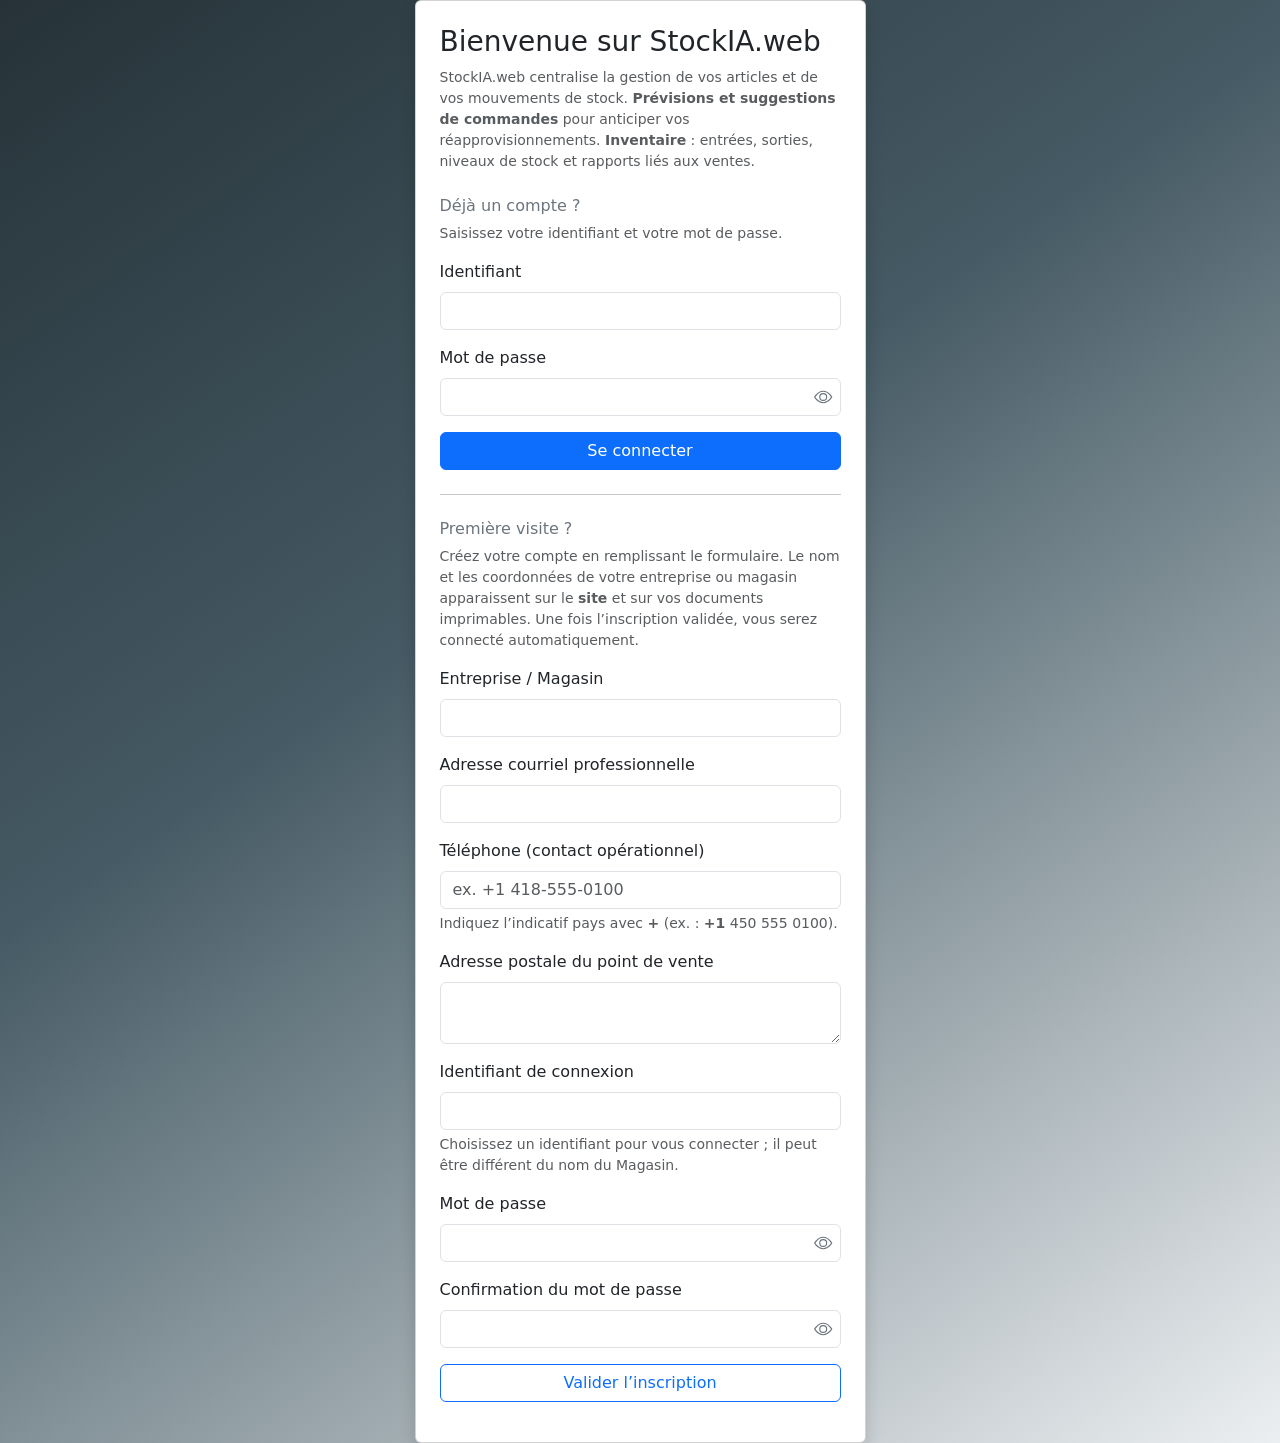
<file: frontend/aide_stockia.html>
<!DOCTYPE html>
<html lang="fr">
<head>
    <meta charset="UTF-8">
    <meta name="viewport" content="width=device-width, initial-scale=1">
    <title>StockIA.web — Aide</title>
    <link href="https://cdn.jsdelivr.net/npm/bootstrap@5.3.3/dist/css/bootstrap.min.css" rel="stylesheet">
    <link rel="stylesheet" href="style.css">
</head>
<body class="stockia-app page-aide">

<div class="stockia-shell">
    <aside id="stockia-sidebar-root" class="stockia-sidebar"></aside>
    <div class="stockia-main">
        <header class="stockia-topbar no-print d-flex align-items-center py-2 px-3">
            <span class="stockia-topbar-title h5 mb-0">Aide</span>
        </header>

        <div class="container-fluid stockia-content px-3 px-lg-4 py-3 pb-5">
            <h1 class="h2">Guide d’utilisation</h1>
            <p class="text-muted">Informations détaillées pour tirer le meilleur parti de StockIA.web.</p>

            <nav class="card shadow-sm mb-4" aria-label="Sommaire">
                <div class="card-body small">
                    <strong>Sommaire :</strong>
                    <a href="#tableau-de-bord" class="ms-2">Tableau de bord</a> ·
                    <a href="#produits">Produits</a> ·
                    <a href="#mouvements">Mouvements</a> ·
                    <a href="#recherche">Recherche</a> ·
                    <a href="#previsions">Prévisions IA</a> ·
                    <a href="#ventes">Ventes</a> ·
                    <a href="#rapport">Rapport / inventaire</a> ·
                    <a href="#etablissement">Profil établissement</a>
                </div>
            </nav>

            <section id="tableau-de-bord" class="mb-5">
                <h2 class="h4">Tableau de bord</h2>
                <p>Vue d’ensemble de vos stocks, des articles en alerte et des suggestions utiles.</p>
                <p>Les graphiques et cartes liés à l’IA s’appuient sur l’historique des <strong>sorties</strong> pour estimer une consommation moyenne (souvent sur <strong>14 jours</strong>), une prévision courte, puis un <strong>point de commande</strong> : seuil de stock en dessous duquel une commande est recommandée (demande attendue pendant le <strong>délai fournisseur</strong> + marge de sécurité). Une <strong>quantité suggérée</strong> à commander est proposée lorsque le stock actuel ne couvre pas assez la demande à venir.</p>
            </section>

            <section id="produits" class="mb-5">
                <h2 class="h4">Produits</h2>
                <p>Vous gérez le catalogue (nom, rayon, seuil minimal, délai fournisseur en jours, prix indicatif, etc.). Le stock affiché est toujours calculé à partir des mouvements. Pour augmenter le stock au départ, enregistrez une <strong>entrée</strong> dans Mouvements après avoir créé l’article.</p>
                <p>Le <strong>seuil minimal</strong> est le niveau à partir duquel vous souhaitez être alerté pour réapprovisionner. Le délai fournisseur alimente les calculs d’aide à la commande sur les autres pages.</p>
            </section>

            <section id="mouvements" class="mb-5">
                <h2 class="h4">Mouvements</h2>
                <p><strong>Entrée</strong> : réception ou achat (le stock augmente). <strong>Sortie</strong> : vente, perte ou autre motif (le stock diminue). Les sorties « vente » peuvent inclure un prix à la vente, utilisé dans le rapport Ventes.</p>
                <p>Le système refuse une sortie qui dépasserait le stock disponible. Dans les listes, un survol peut afficher une référence pour distinguer deux noms proches.</p>
            </section>

            <section id="recherche" class="mb-5">
                <h2 class="h4">Recherche &amp; rayons</h2>
                <p>Recherche d’un article par nom ou référence : fiche avec stock actuel, seuil minimal, consommation moyenne observée sur les jours où il y a eu des sorties (fenêtre 14 jours), indicateur de point de commande et suggestion de commande issue du même modèle que sur le tableau de bord.</p>
            </section>

            <section id="previsions" class="mb-5">
                <h2 class="h4">Prévisions IA par catégorie</h2>
                <p>Un graphique par rayon : hauteur des barres liée à la quantité suggérée à commander et au stock par article. Une suggestion à <strong>0</strong> signifie qu’aucune commande n’est proposée pour cet article sur la base des données actuelles. Les calculs tiennent compte du délai fournisseur, d’une marge de sécurité et d’une couverture de quelques jours.</p>
                <p class="fw-semibold mb-1">Abréviations sur les cartes (à droite du graphique)</p>
                <ul>
                    <li><strong>PdC</strong> — <strong>point de commande</strong> : seuil de stock en dessous duquel une commande devient pertinente, selon la demande estimée, le délai fournisseur et une marge de sécurité.</li>
                    <li><strong>Cmd</strong> — <strong>quantité suggérée à commander</strong> pour l’article. La mention « Cmd : <em>aucune</em> » indique qu’aucune quantité n’est proposée.</li>
                </ul>
                <p class="small text-muted mb-0">Sur la page <strong>Recherche &amp; rayons</strong>, les mêmes notions sont affichées en toutes lettres (point de commande, quantité suggérée, conso. moyenne, prévision IA, stock sécurité, etc.).</p>
            </section>

            <section id="ventes" class="mb-5">
                <h2 class="h4">Ventes</h2>
                <p>Tableau des articles vendus sur la période (sorties enregistrées comme « vente » dans Mouvements). Seules les lignes avec quantité vendue strictement positive sont listées. Le montant utilise le prix à la vente saisi sur le mouvement si présent, sinon le prix catalogue de l’article.</p>
            </section>

            <section id="rapport" class="mb-5">
                <h2 class="h4">Rapport / inventaire</h2>
                <p><strong>Stock début</strong> : état issu des mouvements avant la date de début ; l’affichage plafonne à zéro par ligne.</p>
                <p><strong>Stock fin (théorique)</strong> : stock début + entrées − toutes les sorties sur la période, toujours affiché avec un plancher à zéro. Il s’agit d’une vue comptable issue du journal, pas d’un inventaire physique sur le terrain.</p>
                <p>Vous pouvez imprimer ou enregistrer en PDF via le navigateur. La colonne « Observation (manuscrit) » est prévue pour des annotations sur papier.</p>
            </section>

            <section id="etablissement" class="mb-5">
                <h2 class="h4">Profil établissement (coordonnées)</h2>
                <p>Le nom du magasin ou de l’entreprise, le courriel, le téléphone et l’adresse sont enregistrés avec votre compte. Ils apparaissent en haut à droite des pages et sur les fiches imprimables (ventes, inventaire). Vous pouvez les modifier depuis la page <a href="profil_etablissement.html">Profil établissement</a>.</p>
            </section>
        </div>
    </div>
</div>

<script src="https://cdn.jsdelivr.net/npm/bootstrap@5.3.3/dist/js/bootstrap.bundle.min.js"></script>
<script src="client_api_rest_stockia.js"></script>
<script>
    document.addEventListener("DOMContentLoaded", () => {
        if (!lireJeton()) {
            window.location.href = "connexion_utilisateur.html";
        }
    });
</script>
<script>window.STOCKIA_PAGE = "aide";</script>
<script src="layout_sidebar_stockia.js"></script>
</body>
</html>
</file>
<file: frontend/style.css>
/**
 * Feuille de style globale StockIA.web (complète Bootstrap).
 * Barre du haut : noir / jaune type enseigne matériaux.
 * Fonds par page : tons béton / bois / chantier (légers, lisibles).
 */
body {
    background-color: #eceff1;
}

body.page-dashboard {
    background: linear-gradient(165deg, #eceff1 0%, #cfd8dc 45%, #fff8e1 100%);
    min-height: 100vh;
}

/* Bandeau d’accueil (inspiré des tableaux de bord « commerce » — adapté matériaux + IA). */
.dashboard-welcome {
    background: linear-gradient(135deg, #e8f5e9 0%, #fffde7 55%, #eceff1 100%);
    border-radius: 12px;
    padding: 1rem 1.25rem;
    font-size: 0.95rem;
    line-height: 1.5;
}

/* Cartes KPI — lisibles, charte StockIA. */
.kpi-tile {
    border-radius: 12px;
    overflow: hidden;
    color: #263238;
}

.kpi-tile .card-body {
    padding: 1rem 1.1rem;
}

.kpi-tile-label {
    font-size: 0.78rem;
    font-weight: 600;
    text-transform: uppercase;
    letter-spacing: 0.04em;
    opacity: 0.88;
    margin-bottom: 0.35rem;
}

.kpi-tile-value {
    font-size: 2rem;
    font-weight: 700;
    line-height: 1.1;
    letter-spacing: -0.02em;
}

.kpi-tile--produits {
    background: linear-gradient(145deg, #eceff1 0%, #ffffff 55%);
    border-left: 4px solid #546e7a !important;
}

.kpi-tile--seuil {
    background: linear-gradient(145deg, #fff8e1 0%, #ffffff 60%);
    border-left: 4px solid #f9a825 !important;
}

.kpi-tile--rupture {
    background: linear-gradient(145deg, #c62828 0%, #e53935 100%);
    border-left: 4px solid #ffd200 !important;
    color: #fff;
}

.kpi-tile--rupture .kpi-tile-label {
    color: rgba(255, 255, 255, 0.92);
}

.kpi-tile--rayons {
    background: linear-gradient(145deg, #263238 0%, #37474f 100%);
    border-left: 4px solid #ffd200 !important;
    color: #eceff1;
}

.kpi-tile--rayons .kpi-tile-label {
    color: rgba(236, 239, 241, 0.85);
}

.kpi-tile--rayons .kpi-tile-value {
    color: #ffd200;
}

a.kpi-tile-link,
button.kpi-tile-btn.kpi-tile-link {
    transition: transform 0.15s ease, filter 0.15s ease;
}

button.kpi-tile-btn {
    font: inherit;
    cursor: pointer;
}

a.kpi-tile-link:hover .kpi-tile,
button.kpi-tile-btn.kpi-tile-link:hover .kpi-tile {
    filter: brightness(1.04);
    transform: translateY(-3px);
    box-shadow: 0 8px 22px rgba(0, 0, 0, 0.12) !important;
}

a.kpi-tile-link:focus-visible,
button.kpi-tile-btn.kpi-tile-link:focus-visible {
    outline: 3px solid #ffd200;
    outline-offset: 3px;
}

button.kpi-tile-btn.kpi-tile-link.active .kpi-tile {
    outline: 3px solid #ffd200;
    outline-offset: 2px;
}

a.kpi-tile-link--rupture:hover .kpi-tile,
button.kpi-tile-btn.kpi-tile-link--rupture:hover .kpi-tile {
    filter: brightness(1.08);
}

a.kpi-tile-link--rayons,
a.kpi-tile-link--rayons:hover,
button.kpi-tile-btn.kpi-tile-link--rayons,
button.kpi-tile-btn.kpi-tile-link--rayons:hover {
    color: #eceff1;
}

.dashboard-kpi-detail-scroll {
    max-height: min(55vh, 520px);
    overflow-y: auto;
}

.dashboard-kpi-detail-scroll thead th {
    position: sticky;
    top: 0;
    z-index: 1;
    box-shadow: 0 1px 0 rgba(0, 0, 0, 0.08);
}

.dashboard-footer-note {
    opacity: 0.85;
}

/* Derniers mouvements (accueil) : mêmes alignements que la page Mouvements */
body.page-dashboard #tableau-mouvements th:nth-child(3),
body.page-dashboard #tableau-mouvements td:nth-child(3),
body.page-dashboard #tableau-mouvements th:nth-child(4),
body.page-dashboard #tableau-mouvements td:nth-child(4) {
    text-align: start;
}

body.page-dashboard #tableau-mouvements th:nth-child(5),
body.page-dashboard #tableau-mouvements td:nth-child(5) {
    text-align: end;
    font-variant-numeric: tabular-nums;
}

body.page-dashboard #tableau-mouvements th:nth-child(6),
body.page-dashboard #tableau-mouvements td:nth-child(6) {
    text-align: start;
}

/* Rapport inventaire : grille lisible + zone manuscrite à l’impression */
.table-rapport-inventaire {
    border-collapse: collapse;
}

.table-rapport-inventaire th,
.table-rapport-inventaire td {
    border: 1px solid #9e9e9e !important;
    vertical-align: middle;
    padding: 0.38rem 0.5rem;
    font-size: 0.875rem;
}

.table-rapport-inventaire thead th {
    background: #eceff1 !important;
    color: #212121;
    font-weight: 600;
}

.table-rapport-inventaire tbody tr:nth-child(even) {
    background-color: #fafafa;
}

.table-rapport-inventaire th.rapport-th-deux-lignes {
    vertical-align: bottom;
}

.table-rapport-inventaire th.rapport-th-sortie-parent {
    vertical-align: middle;
    border-bottom: 1px solid #9e9e9e !important;
    background: #dfe3e6 !important;
    font-size: 0.8rem;
    padding: 0.28rem 0.35rem !important;
}

.table-rapport-inventaire th.rapport-th-sortie-sous {
    font-weight: 600;
    font-size: 0.78rem;
    min-width: 3.75rem;
    padding: 0.22rem 0.35rem !important;
}

.table-rapport-inventaire th.rapport-col-num,
.table-rapport-inventaire td.rapport-col-num {
    text-align: right !important;
    font-variant-numeric: tabular-nums;
    min-width: 2.65rem;
    white-space: nowrap;
}

.table-rapport-inventaire th.rapport-col-n,
.table-rapport-inventaire td.rapport-col-n {
    width: 2.1rem;
    min-width: 2.1rem;
    max-width: 2.6rem;
    text-align: center !important;
    padding: 0.28rem 0.2rem !important;
}

.table-rapport-inventaire th.rapport-col-court,
.table-rapport-inventaire td.rapport-col-court {
    min-width: 2.65rem;
    padding-left: 0.35rem !important;
    padding-right: 0.35rem !important;
}

.table-rapport-inventaire th.rapport-col-obs,
.table-rapport-inventaire td.rapport-col-obs {
    min-width: 6.5rem;
    max-width: 11rem;
}

.table-rapport-inventaire .rapport-col-mvt-date {
    width: 5.5rem;
    min-width: 5.25rem;
    white-space: nowrap;
    font-size: 0.82rem;
}

.table-rapport-inventaire .rapport-col-mvt-note {
    max-width: 11rem;
    font-size: 0.8rem;
    overflow: hidden;
    text-overflow: ellipsis;
    white-space: nowrap;
}

.table-rapport-inventaire .rapport-col-nat {
    min-width: 4.5rem;
    max-width: 9rem;
    font-size: 0.8rem;
    white-space: normal;
    word-break: break-word;
}

#table-inventaire-periode th:nth-child(2),
#table-inventaire-periode td:nth-child(2) {
    min-width: 10rem;
    max-width: 18rem;
    word-break: break-word;
}

#table-inventaire-periode th:nth-child(3),
#table-inventaire-periode td:nth-child(3) {
    min-width: 7.5rem;
    max-width: 11rem;
    word-break: break-word;
    font-size: 0.85rem;
}

body.page-rapport .rapport-titre-periode-compact {
    font-family: ui-monospace, monospace;
    font-size: 0.78rem;
    white-space: nowrap;
    color: inherit;
    opacity: 0.92;
}

/* Bandeau Date : dates superposées (début / fin), compact */
body.page-rapport .rapport-onglet-date-bar {
    background: #eceff1;
}

body.page-rapport .rapport-onglet-date-tab {
    display: inline-block;
    padding: 0.22rem 0.55rem;
    background: #455a64;
    color: #fff;
    font-weight: 600;
    font-size: 0.68rem;
    text-transform: uppercase;
    letter-spacing: 0.06em;
    border-radius: 0.2rem;
    line-height: 1.15;
}

body.page-rapport .rapport-onglet-date-stack {
    display: flex;
    flex-direction: column;
    line-height: 1.12;
    font-size: 0.82rem;
    color: #263238;
    gap: 0;
}

body.page-rapport .rapport-onglet-date-stack span + span {
    margin-top: 0.08rem;
}

.rapport-cell-manuscrit {
    min-width: 4.5rem;
    height: 2.55rem;
    background-image: repeating-linear-gradient(
        transparent,
        transparent 1.1rem,
        rgba(0, 0, 0, 0.22) 1.1rem,
        rgba(0, 0, 0, 0.22) 1.15rem
    );
    background-size: 100% 1.15rem;
    background-position: 0 0.35rem;
}

body.page-produits {
    background: linear-gradient(160deg, #efebe9 0%, #d7ccc8 40%, #fafafa 100%);
    min-height: 100vh;
}

/*
 * Grille Bootstrap (flex) : sans min-width: 0, une colonne ne rétrécit pas sous la largeur
 * du tableau — les boutons « Modifier / Supprimer » sont alors coupés au lieu de défiler.
 */
body.page-produits .stockia-content .row > [class*="col-"] {
    min-width: 0;
}

body.page-mouvements {
    background: linear-gradient(165deg, #eceff1 0%, #b0bec5 35%, #eceff1 100%);
    min-height: 100vh;
}

body.page-mouvements .nav-tabs-mouvements {
    border-bottom-color: rgba(38, 50, 56, 0.2);
}

body.page-mouvements .nav-tabs-mouvements .nav-link {
    color: #546e7a;
    font-weight: 500;
}

body.page-mouvements .nav-tabs-mouvements .nav-link:hover {
    border-color: transparent;
    color: #263238;
}

body.page-mouvements .nav-tabs-mouvements .nav-link.active {
    color: #263238;
    font-weight: 600;
    border-top: 2px solid #ffd200;
    border-bottom-color: #fff;
}

body.page-mouvements .tab-content-mouvements {
    box-shadow: 0 2px 8px rgba(0, 0, 0, 0.06);
}

body.page-connexion {
    background: linear-gradient(145deg, #263238 0%, #455a64 40%, #eceff1 100%);
}

/* Connexion : bouton afficher / masquer le mot de passe (icône dans le champ) */
body.page-connexion .stockia-password-wrap .stockia-toggle-password {
    z-index: 5;
    line-height: 1;
}

body.page-connexion .stockia-password-wrap .stockia-toggle-password:hover,
body.page-connexion .stockia-password-wrap .stockia-toggle-password:focus-visible {
    color: #0d6efd !important;
}

body.page-connexion .stockia-password-wrap .stockia-toggle-password:focus {
    box-shadow: none;
}

body.page-catalogue-rayons,
body.page-previsions-categories,
body.page-ventes {
    background: #eceff1;
    min-height: 100vh;
}

/* Page Ventes : tableau type grille (lignes et colonnes visibles), comme le rapport inventaire */
body.page-ventes .table-ventes-grille {
    border-collapse: collapse;
}

body.page-ventes .table-ventes-grille th,
body.page-ventes .table-ventes-grille td {
    border: 1px solid #9e9e9e !important;
    vertical-align: middle;
    padding: 0.5rem 0.65rem;
}

body.page-ventes .table-ventes-grille thead th {
    background: #eceff1 !important;
    color: #212121;
    font-weight: 600;
}

body.page-ventes .table-ventes-grille tbody tr:nth-child(even) {
    background-color: #fafafa;
}

body.page-ventes .table-ventes-grille th.ventes-col-n,
body.page-ventes .table-ventes-grille td.ventes-col-n {
    text-align: center;
    font-variant-numeric: tabular-nums;
    min-width: 3rem;
    width: 3rem;
}

/* Champs date : réserver de la place à l’icône calendrier du navigateur (évite de masquer le jour). */
body.page-ventes input[type="date"].form-control,
body.page-rapport input[type="date"].form-control {
    min-width: 11.5rem;
    padding-inline-end: 2.75rem;
}

/* Ventes : plus d’air entre les filtres et le bouton Actualiser */
body.page-ventes .ventes-form-filtres {
    --bs-gutter-x: 1.5rem;
    --bs-gutter-y: 1rem;
}

@media (min-width: 768px) {
    body.page-ventes .ventes-form-actions {
        margin-left: 0.75rem;
        padding-left: 0.5rem;
    }
}

@media (min-width: 992px) {
    body.page-ventes .ventes-form-actions {
        margin-left: 1.25rem;
        padding-left: 0.75rem;
    }
}

/* Sections « rayon » avec photo de fond (page catalogue / prévisions) */
.section-rayon-ia {
    position: relative;
    border-radius: 14px;
    overflow: hidden;
    box-shadow: 0 6px 24px rgba(0, 0, 0, 0.2);
}

.section-rayon-ia::before {
    content: "";
    position: absolute;
    inset: 0;
    background-image: var(--rayon-bg-image, linear-gradient(135deg, #455a64 0%, #263238 100%));
    /* cover : pas de bandes noires sur les côtés (contain laissait des vides remplis par background-color). */
    background-size: cover;
    background-repeat: no-repeat;
    background-position: center;
    background-color: #37474f;
    filter: brightness(0.48);
    z-index: 0;
}

.section-rayon-ia-inner {
    position: relative;
    z-index: 1;
    padding: 1.25rem 1.5rem 1.5rem;
}

/* Page Produits : fond un peu plus lumineux derrière le tableau translucide. */
body.page-produits .section-rayon-catalogue-produits.section-rayon-ia::before {
    filter: brightness(0.58);
}

body.page-produits .section-rayon-catalogue-produits {
    --rayon-accent: #546e7a;
    box-shadow:
        0 6px 24px rgba(0, 0, 0, 0.2),
        inset 0 4px 0 0 var(--rayon-accent);
}

/* Bandeau titre : laisser davantage voir la photo derrière (moins de bloc noir). */
body.page-produits .section-rayon-catalogue-produits .rayon-titre-sur-fond {
    background: rgba(0, 0, 0, 0.36);
    backdrop-filter: blur(8px);
    -webkit-backdrop-filter: blur(8px);
}

/* Vignette = extrait de la même image que le fond du rayon (toutes catégories). */
body.page-produits .section-rayon-catalogue-produits .vignette-fond-rayon-produit {
    width: 72px;
    height: 72px;
    border-radius: 0.4rem;
    object-fit: cover;
    border: 1px solid rgba(255, 255, 255, 0.45);
    box-shadow: 0 2px 12px rgba(0, 0, 0, 0.35);
}

/* Voile léger + flou : la photo reste visible derrière tout le tableau (éviter 0.92 opaque). */
body.page-produits .section-rayon-catalogue-produits .tableau-rayon-sur-fond {
    background: rgba(255, 255, 255, 0.22);
    backdrop-filter: blur(10px);
    -webkit-backdrop-filter: blur(10px);
    border-radius: 0.5rem;
    /* Ne pas utiliser overflow:hidden : même bloc que .table-responsive — ça annule overflow-x:auto
       de Bootstrap et coupe les colonnes de droite (actions). */
    overflow-x: auto;
    overflow-y: hidden;
    -webkit-overflow-scrolling: touch;
    border: 1px solid rgba(255, 255, 255, 0.4);
}

/* Colonne actions : une seule ligne, défilement horizontal du bloc tableau si besoin. */
body.page-produits .section-rayon-catalogue-produits .tableau-rayon-sur-fond .table th:last-child,
body.page-produits .section-rayon-catalogue-produits .tableau-rayon-sur-fond .table td:last-child {
    white-space: nowrap;
    vertical-align: middle;
}

body.page-produits .section-rayon-catalogue-produits .tableau-rayon-sur-fond .table {
    margin-bottom: 0;
    --bs-table-bg: transparent;
    --bs-table-striped-bg: rgba(255, 255, 255, 0.28);
    --bs-table-hover-bg: rgba(255, 255, 255, 0.42);
    --bs-table-border-color: rgba(0, 0, 0, 0.12);
    color: #1a1a1a;
}

body.page-produits .section-rayon-catalogue-produits .tableau-rayon-sur-fond .table thead th {
    background: rgba(255, 255, 255, 0.55);
    border-bottom-color: rgba(0, 0, 0, 0.15);
    font-weight: 600;
}

body.page-produits .section-rayon-catalogue-produits .tableau-rayon-sur-fond .table tbody tr.table-warning > * {
    --bs-table-bg: rgba(255, 243, 205, 0.88);
}

.text-shadow-rayon {
    text-shadow: 0 2px 10px rgba(0, 0, 0, 0.75);
}

/* Titres de rayon lisibles sur photo floutée ; graphique sur fond clair (texte Chart.js foncé). */
.rayon-titre-sur-fond {
    background: rgba(0, 0, 0, 0.55);
    box-shadow: 0 2px 12px rgba(0, 0, 0, 0.25);
}

.rayon-graphique-panel {
    background: #fafafa;
    border: 1px solid rgba(0, 0, 0, 0.08);
}

.liste-defilante-produits {
    max-height: 300px;
    overflow-y: auto;
    background: #fff;
}

.navbar-stockia {
    background: linear-gradient(90deg, #1a1a1a 0%, #2c2c2c 100%) !important;
    border-bottom: 3px solid #ffd200;
}

.navbar-stockia .navbar-brand {
    font-weight: 700;
    letter-spacing: 0.02em;
    color: #ffd200 !important;
}

.navbar-stockia .btn-outline-light:hover {
    color: #1a1a1a;
    background-color: #ffd200;
    border-color: #ffd200;
}

h1 {
    margin-bottom: 0.75rem;
}

.min-vh-100 {
    min-height: 100vh;
}

/* Tableau de bord : graphique stock (hauteur fixée en JS selon le nombre de produits). */
.dashboard-chart-wrap {
    position: relative;
    width: 100%;
    min-height: 320px;
}

/* Mouvements : menu produit plus lisible. */
body.page-mouvements #mvt-product {
    font-size: 1.0625rem;
    line-height: 1.45;
    min-height: 2.85rem;
    font-weight: 500;
}

/*
 * Historique : sans largeurs fixes, la colonne « Produit » prend tout le surplus
 * et Type / Nature / Quantité / Prix / Note se retrouvent serrées à droite avec du vide avant.
 */
body.page-mouvements #table-mouvements {
    table-layout: fixed;
    width: 100%;
}

body.page-mouvements #table-mouvements th,
body.page-mouvements #table-mouvements td {
    vertical-align: middle;
}

body.page-mouvements #table-mouvements th:nth-child(1),
body.page-mouvements #table-mouvements td:nth-child(1) {
    width: 16%;
}

body.page-mouvements #table-mouvements th:nth-child(2),
body.page-mouvements #table-mouvements td:nth-child(2) {
    width: 28%;
    overflow-wrap: anywhere;
    word-wrap: break-word;
}

body.page-mouvements #table-mouvements th:nth-child(3),
body.page-mouvements #table-mouvements td:nth-child(3) {
    width: 10%;
    text-align: start;
}

body.page-mouvements #table-mouvements th:nth-child(4),
body.page-mouvements #table-mouvements td:nth-child(4) {
    width: 12%;
    text-align: start;
}

body.page-mouvements #table-mouvements th:nth-child(5),
body.page-mouvements #table-mouvements td:nth-child(5) {
    width: 11%;
    text-align: end;
    font-variant-numeric: tabular-nums;
}

body.page-mouvements #table-mouvements th:nth-child(6),
body.page-mouvements #table-mouvements td:nth-child(6) {
    width: 12%;
    text-align: end;
    font-variant-numeric: tabular-nums;
}

body.page-mouvements #table-mouvements th:nth-child(7),
body.page-mouvements #table-mouvements td:nth-child(7) {
    width: 11%;
    text-align: start;
}

body.page-mouvements #table-mouvements th:nth-child(n + 3),
body.page-mouvements #table-mouvements td:nth-child(n + 3) {
    padding-left: 0.6rem;
    padding-right: 0.6rem;
}

/* ——— Application avec barre latérale ——— */
.stockia-shell {
    display: flex;
    min-height: 100vh;
    align-items: stretch;
}

.stockia-sidebar {
    flex: 0 0 auto;
    width: 260px;
    background: linear-gradient(180deg, #1a1a1a 0%, #263238 55%, #1b2836 100%);
    border-right: 3px solid #ffd200;
    color: #eceff1;
}

.stockia-sidebar-inner {
    position: sticky;
    top: 0;
    display: flex;
    flex-direction: column;
    min-height: 100vh;
    max-height: 100vh;
    padding: 1.25rem 0 0;
    overflow-y: auto;
}

.stockia-sidebar-spacer {
    flex: 1 1 auto;
    min-height: 0.75rem;
}

.stockia-sidebar-footer {
    flex-shrink: 0;
    padding: 1rem 0.85rem 1.25rem;
    margin-top: auto;
    border-top: 1px solid rgba(255, 255, 255, 0.14);
    background: rgba(0, 0, 0, 0.2);
}

.stockia-sidebar-brand {
    padding: 0 1rem 1rem;
    border-bottom: 1px solid rgba(255, 255, 255, 0.12);
    margin-bottom: 0.75rem;
}

.stockia-sidebar-brand-link {
    color: #ffd200 !important;
    text-decoration: none;
    font-weight: 800;
    font-size: 1.35rem;
    letter-spacing: 0.02em;
}

.stockia-sidebar-logo {
    color: #ffd200;
}

.stockia-sidebar-dot {
    color: #fff;
    font-weight: 600;
}

.stockia-sidebar-tagline {
    font-size: 0.72rem;
    text-transform: uppercase;
    letter-spacing: 0.06em;
    opacity: 0.85;
    margin-top: 0.35rem;
    color: #b0bec5;
}

.stockia-sidebar-menu {
    padding: 0 0.5rem;
}

.stockia-sidebar-menu li {
    margin-bottom: 0.2rem;
}

.stockia-sidebar-sep {
    list-style: none;
}

.stockia-sidebar-hr {
    border: 0;
    border-top: 1px solid rgba(255, 210, 0, 0.28);
    margin: 0;
    opacity: 1;
}

.stockia-sidebar-link {
    display: block;
    padding: 0.55rem 0.75rem;
    border-radius: 8px;
    color: #cfd8dc !important;
    text-decoration: none;
    font-size: 0.92rem;
    font-weight: 500;
    transition: background 0.15s ease, color 0.15s ease;
}

.stockia-sidebar-link:hover {
    background: rgba(255, 210, 0, 0.12);
    color: #fff !important;
}

.stockia-sidebar-link.active {
    background: rgba(255, 210, 0, 0.22);
    color: #ffd200 !important;
    font-weight: 700;
}

.stockia-main {
    flex: 1;
    min-width: 0;
    display: flex;
    flex-direction: column;
    background: transparent;
}

.stockia-topbar {
    background: #fff;
    border-bottom: 1px solid rgba(0, 0, 0, 0.08);
    box-shadow: 0 1px 0 rgba(0, 0, 0, 0.04);
}

.stockia-topbar-title {
    color: #263238;
    font-weight: 700;
}

.stockia-topbar-org .stockia-org-nom-ligne {
    max-width: min(18rem, 42vw);
    overflow: hidden;
    text-overflow: ellipsis;
    white-space: nowrap;
}

.stockia-fiche-etablissement-inner {
    background: rgba(0, 0, 0, 0.03);
}

/* Fiche établissement (ventes / inventaire) : libellés plus marqués que les valeurs */
.stockia-fiche-entete {
    font-size: 0.8rem;
    font-weight: 700;
    letter-spacing: 0.06em;
}

.stockia-fiche-nom-magasin {
    font-size: 1.15rem;
}

.stockia-fiche-ligne-label {
    font-size: 0.95rem;
    font-weight: 600;
    color: #263238;
}

.stockia-fiche-ligne-valeur {
    font-size: 0.875rem;
    font-weight: 400;
    color: #546e7a;
}

/* Profil établissement : libellés au-dessus des champs, plus visibles que la saisie */
.stockia-profil-label {
    font-size: 1rem;
    font-weight: 600;
    color: #263238;
}

.stockia-profil-champ {
    font-size: 0.9375rem;
    font-weight: 400;
    color: #455a64;
}

.stockia-content {
    flex: 1;
}

@media (max-width: 991.98px) {
    .stockia-shell {
        flex-direction: column;
    }

    .stockia-sidebar {
        width: 100%;
        border-right: none;
        border-bottom: 3px solid #ffd200;
    }

    .stockia-sidebar-inner {
        position: relative;
        max-height: none;
    }

    .stockia-sidebar-menu {
        display: flex;
        flex-wrap: wrap;
        gap: 0.35rem;
        padding: 0 0.75rem 0.75rem;
    }

    .stockia-sidebar-menu li {
        margin-bottom: 0;
        flex: 1 1 auto;
        min-width: min(100%, 140px);
    }

    .stockia-sidebar-link {
        text-align: center;
        padding: 0.45rem 0.5rem;
        font-size: 0.82rem;
    }
}

/* Impression : PDF via « Enregistrer au format PDF » du navigateur */
@media print {
    .no-print,
    .stockia-sidebar,
    .stockia-sidebar-root,
    #stockia-sidebar-root {
        display: none !important;
    }

    body.stockia-app {
        background: #fff !important;
    }

    .stockia-main {
        margin: 0 !important;
    }

    .stockia-topbar {
        display: none !important;
    }

    .stockia-content {
        padding: 0 !important;
    }

    .rapport-print-zone,
    .print-zone-mouvements,
    body.page-ventes .ventes-print-zone {
        break-inside: avoid;
        box-shadow: none !important;
        border: 1px solid #ccc !important;
    }

    body.page-ventes .table-responsive {
        overflow: visible !important;
    }

    .table {
        font-size: 10pt;
    }

    /*
     * Rapport inventaire : la colonne « Observation » était coupée à l’impression
     * (overflow du .table-responsive + tableau plus large que la feuille).
     */
    body.page-rapport {
        overflow: visible !important;
        height: auto !important;
    }

    body.page-rapport .stockia-shell {
        display: block !important;
        min-height: 0 !important;
    }

    body.page-rapport .stockia-main {
        flex: none !important;
        min-width: 100% !important;
        width: 100% !important;
        max-width: 100% !important;
        overflow: visible !important;
    }

    body.page-rapport .rapport-print-zone {
        overflow: visible !important;
        max-width: none !important;
    }

    body.page-rapport .rapport-print-zone.card,
    body.page-rapport .rapport-print-zone .card-body {
        overflow: visible !important;
    }

    body.page-rapport .table-responsive {
        overflow: visible !important;
        width: 100% !important;
        max-width: none !important;
    }

    body.page-rapport .table-rapport-inventaire {
        width: 100% !important;
        max-width: 100% !important;
        table-layout: fixed;
        font-size: 8pt;
    }

    body.page-rapport .table-rapport-inventaire th,
    body.page-rapport .table-rapport-inventaire td {
        padding: 0.28rem 0.38rem !important;
        word-wrap: break-word;
    }

    body.page-rapport .table-rapport-inventaire .rapport-col-num {
        min-width: 0 !important;
        white-space: nowrap !important;
    }

    /* Article après N : césure des noms longs sur la bonne colonne */
    body.page-rapport #table-inventaire-periode th:nth-child(2),
    body.page-rapport #table-inventaire-periode td:nth-child(2),
    body.page-rapport #table-mouvements-periode th:nth-child(3),
    body.page-rapport #table-mouvements-periode td:nth-child(3) {
        word-break: break-word;
        overflow-wrap: anywhere;
    }

    body.page-rapport .table-rapport-inventaire .rapport-col-manuscrit,
    body.page-rapport .table-rapport-inventaire .rapport-cell-manuscrit {
        width: 14% !important;
        min-width: 20mm !important;
        max-width: none !important;
        white-space: normal !important;
        -webkit-print-color-adjust: exact;
        print-color-adjust: exact;
    }
}
</file>
